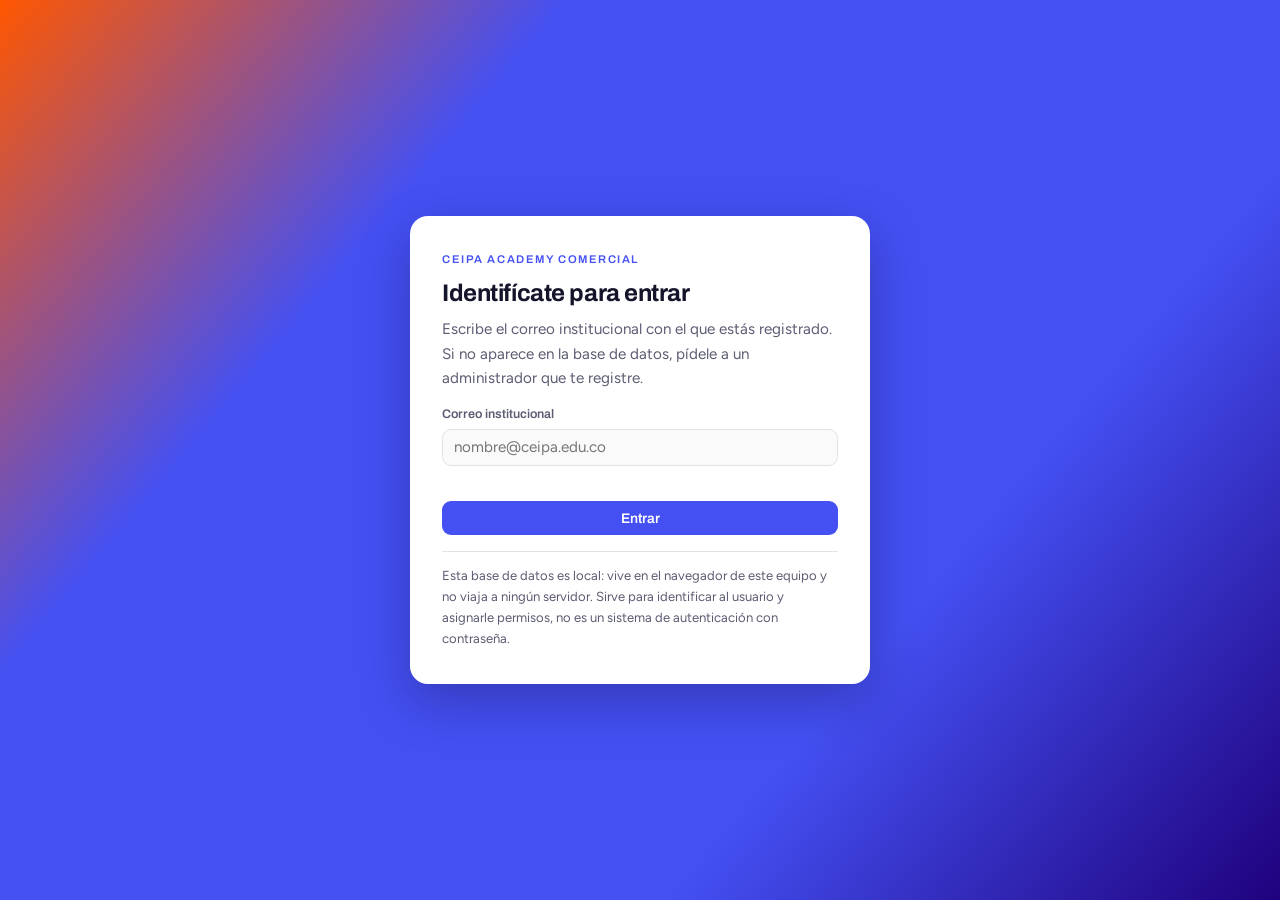
<file: index.html>
<!DOCTYPE html>
<html lang="es">
<head>
<meta charset="utf-8">
<meta name="viewport" content="width=device-width, initial-scale=1, viewport-fit=cover">
<title>CEIPA Academy Comercial</title>
<link rel="preconnect" href="https://fonts.googleapis.com">
<link rel="preconnect" href="https://fonts.gstatic.com" crossorigin>
<link href="https://fonts.googleapis.com/css2?family=Archivo:wght@500;600;700&family=Figtree:wght@400;500;600;700&display=swap" rel="stylesheet">
<link rel="stylesheet" href="estilos.css">
</head>
<body>
<div class="scrim" id="scrim"></div>
<div class="shell">
  <aside class="side" id="side">
    <div class="brand">
      <svg class="shield" viewBox="0 0 34 40" aria-hidden="true"><path d="M2 2h30v22c0 8-9 13-15 14C11 37 2 32 2 24Z" fill="none" stroke="#fff" stroke-width="2"/><circle cx="17" cy="19" r="9" fill="none" stroke="#fff" stroke-width="1.5"/><path d="M8 10l18 18M26 10L8 28" stroke="#fff" stroke-width="1.5"/></svg>
      <div class="brand__t">CEIPA Academy Comercial</div>
      <div class="brand__s">Ruta de formación para asesores</div>
    </div>
    <div class="searchbox"><input id="q" type="search" placeholder="Buscar: precio, blended, objeción…" autocomplete="off"></div>
    <nav class="nav" id="nav"></nav>
    <div id="userchip"></div>
    <div class="sidefoot">
      <small>Avance en la ruta</small>
      <div class="prog"><i id="pb"></i></div>
      <small id="pt">0 de 0</small>
      <button class="ghost" id="theme">Contraste</button>
      <button class="ghost" id="reset">Reiniciar</button>
    </div>
  </aside>
  <main class="main">
    <div class="top">
      <button class="burger" id="burger" aria-label="Menú">☰</button>
      <span class="top__t" id="topt">Inicio</span>
      <button class="quick" data-go="machete">Machete</button>
    </div>
    <div id="app"></div>
  </main>
</div>
<script src="app.js"></script>
</body>
</html>
</file>
<file: estilos.css>
:root{
  /* Paleta institucional CEIPA — tomada de la Presentación Institucional 2026 */
  --azul:#4450F2; --indigo:#1F017D; --naranja:#FF5700; --turquesa:#00B9B1;
  --azul-soft:#E7E9FE; --indigo-soft:#EAE6F5; --naranja-soft:#FFEBE0; --turquesa-soft:#DCF5F4;
  --bg:#F2F2F2; --surface:#FFFFFF; --surface-2:#FAFAFA; --line:#E2E2E8;
  --ink:#14142B; --muted:#5C5C73;
  --ok:#0F8C62; --ok-soft:#DFF3EB; --alerta:#B25A00; --alerta-soft:#FFF0DF; --error:#C0244A; --error-soft:#FDE6EC;
  --r:9px; --r-lg:18px; --side:280px;
  /* Tintas que cambian con el tema: evitan texto negro sobre fondo oscuro */
  --on-accent:#FFFFFF;           /* texto sobre azul/naranja sólidos */
  --th-bg:#1F017D; --th-ink:#FFFFFF;   /* encabezados de tabla */
  --dt-ink:#1F017D;              /* etiquetas de ficha */
  --tip-ink:#047B76;             /* titulares turquesa sobre superficie */
  --turquesa-ink:#047B76;        /* texto turquesa sobre superficie */
  box-sizing:border-box;
  padding-top:env(safe-area-inset-top,0px); padding-bottom:env(safe-area-inset-bottom,0px);
}
@media (prefers-color-scheme: dark){
  :root:not([data-theme="light"]){
    --azul:#8B93FF; --indigo:#0E0A2E; --naranja:#FF7A38; --turquesa:#3FD6CE;
    --azul-soft:#1C1F4A; --indigo-soft:#191338; --naranja-soft:#3A1D0C; --turquesa-soft:#0C3330;
    --bg:#0B0B18; --surface:#14142B; --surface-2:#191932; --line:#2A2A48;
    --ink:#ECECF5; --muted:#9C9CB8;
    --ok:#4FC79B; --ok-soft:#0E2E24; --alerta:#E0A045; --alerta-soft:#33240D; --error:#F0788F; --error-soft:#39111F;
    --on-accent:#0B0B18;
    --th-bg:#1C1F4A; --th-ink:#AEB4FF;
    --dt-ink:#8B93FF;
    --tip-ink:#3FD6CE;
    --turquesa-ink:#3FD6CE;
  }
}
:root[data-theme="dark"]{
  --azul:#8B93FF; --indigo:#0E0A2E; --naranja:#FF7A38; --turquesa:#3FD6CE;
  --azul-soft:#1C1F4A; --indigo-soft:#191338; --naranja-soft:#3A1D0C; --turquesa-soft:#0C3330;
  --bg:#0B0B18; --surface:#14142B; --surface-2:#191932; --line:#2A2A48;
  --ink:#ECECF5; --muted:#9C9CB8;
  --ok:#4FC79B; --ok-soft:#0E2E24; --alerta:#E0A045; --alerta-soft:#33240D; --error:#F0788F; --error-soft:#39111F;
  --on-accent:#0B0B18;
  --th-bg:#1C1F4A; --th-ink:#AEB4FF;
  --dt-ink:#8B93FF;
  --tip-ink:#3FD6CE;
  --turquesa-ink:#3FD6CE;
}
*,*::before,*::after{box-sizing:border-box}
html{scroll-padding-top:env(safe-area-inset-top,0px);-webkit-text-size-adjust:100%}
body{margin:0;background:var(--bg);color:var(--ink);font-family:Figtree,-apple-system,"Segoe UI",sans-serif;font-size:16.5px;line-height:1.6}
h1,h2,h3,h4,h5{font-family:Archivo,Figtree,sans-serif;line-height:1.16;letter-spacing:-.018em;margin:0}
h1{font-size:clamp(1.85rem,4vw,2.7rem);font-weight:700;margin-bottom:.5rem}
h2{font-size:clamp(1.3rem,2.4vw,1.75rem);font-weight:700;margin:2.4rem 0 .8rem}
h3{font-size:1.1rem;font-weight:600;margin:1.7rem 0 .5rem}
h4{font-size:.97rem;font-weight:600;margin:1.2rem 0 .35rem}
h5{font-size:.85rem;font-weight:600;margin:.9rem 0 .3rem;color:var(--azul)}
p{margin:0 0 .9rem;max-width:74ch}
ul,ol{margin:0 0 .9rem;padding-left:1.15rem;max-width:74ch}
li{margin-bottom:.35rem}
a{color:var(--azul)}
em{color:var(--muted)}

/* Layout */
.shell{display:flex;min-height:100vh}
.side{width:var(--side);flex:0 0 var(--side);background:var(--indigo);color:#D9D9F5;position:sticky;top:0;height:100vh;
  overflow-y:auto;padding-bottom:calc(1.4rem + env(safe-area-inset-bottom,0px))}
.brand{padding:calc(1.3rem + env(safe-area-inset-top,0px)) 1.3rem 1rem;border-bottom:1px solid rgba(255,255,255,.12)}
.shield{width:34px;height:40px;display:block;margin-bottom:.6rem}
.brand__t{font-family:Archivo,sans-serif;font-weight:700;font-size:1.02rem;color:#fff;letter-spacing:-.01em}
.brand__s{font-size:.75rem;color:#9A96D9;margin-top:.15rem}
.searchbox{padding:.9rem 1.1rem}
.searchbox input{width:100%;background:rgba(255,255,255,.1);border:1px solid rgba(255,255,255,.18);color:#fff;
  border-radius:var(--r);padding:.55rem .7rem;font-family:Figtree,sans-serif;font-size:.88rem}
.searchbox input::placeholder{color:#8F8BCF}
.searchbox input:focus{outline:2px solid var(--azul);background:rgba(255,255,255,.14)}
.nav{padding-bottom:.6rem}
.nav__g{font-family:Archivo,sans-serif;font-size:.67rem;letter-spacing:.14em;color:#7F7BC4;padding:.95rem 1.3rem .3rem;text-transform:uppercase}
.nav__i{display:flex;gap:.55rem;align-items:center;width:100%;text-align:left;background:none;border:0;color:#CFCDF0;
  font-family:Figtree,sans-serif;font-size:.89rem;padding:.5rem 1.3rem;cursor:pointer;border-left:3px solid transparent}
.nav__i:hover{background:rgba(255,255,255,.07);color:#fff}
.nav__i[aria-current="true"]{background:rgba(68,80,242,.35);color:#fff;border-left-color:var(--turquesa);font-weight:600}
.nav__i .dot{width:6px;height:6px;border-radius:99px;background:transparent;flex:0 0 6px}
.nav__i.done .dot{background:var(--turquesa)}
.sidefoot{padding:.9rem 1.3rem 0;border-top:1px solid rgba(255,255,255,.12);margin-top:.5rem}
.prog{height:4px;background:rgba(255,255,255,.15);border-radius:99px;overflow:hidden;margin:.45rem 0 .35rem}
.prog i{display:block;height:100%;background:var(--turquesa);width:0;transition:width .35s}
.sidefoot small{font-size:.74rem;color:#9A96D9;display:block}
.ghost{background:none;border:1px solid rgba(255,255,255,.25);color:#CFCDF0;font-family:Figtree,sans-serif;font-size:.75rem;
  padding:.3rem .55rem;border-radius:var(--r);cursor:pointer;margin:.55rem .35rem 0 0}
.ghost:hover{background:rgba(255,255,255,.1);color:#fff}
.main{flex:1;min-width:0}
.top{display:none}
.view{max-width:900px;margin:0 auto;padding:2.4rem 1.7rem 5rem}

/* Hero */
.hero{margin:-2.4rem -1.7rem 2.2rem;padding:3rem 1.7rem 2.4rem;color:#fff;position:relative;overflow:hidden;
  background:linear-gradient(118deg,var(--naranja) 0%,#4450F2 26%,#4450F2 74%,#1F017D 100%)}
.hero h1{color:#fff;max-width:19ch}
.hero p{color:#E4E4FA;max-width:58ch}
.hero__q{border-left:3px solid var(--turquesa);padding-left:1rem;margin-top:1.4rem;font-size:1.08rem;font-style:italic;color:#F0F0FF;max-width:56ch}
.hero__m{font-size:.76rem;color:#C9C7F0;margin-top:1.6rem;line-height:1.7}

/* Bloques */
.lead{font-size:1.06rem;color:var(--muted);max-width:68ch}
.kicker{font-family:Archivo,sans-serif;font-size:.74rem;letter-spacing:.1em;color:var(--azul);font-weight:600;text-transform:uppercase}
.card{background:var(--surface);border:1px solid var(--line);border-radius:var(--r-lg);padding:1.2rem 1.3rem;margin:1.1rem 0}
.ficha{background:var(--azul-soft);border-radius:var(--r-lg);padding:1.15rem 1.3rem;margin:1.3rem 0}
.ficha dl{display:grid;grid-template-columns:165px 1fr;gap:.5rem 1rem;margin:0}
.ficha dt{font-family:Archivo,sans-serif;font-size:.79rem;color:var(--dt-ink);font-weight:600;padding-top:.12rem}
.ficha dd{margin:0}
.grid2{display:grid;grid-template-columns:1fr 1fr;gap:1rem;margin:1rem 0}

/* Notas */
.note{border-radius:var(--r-lg);padding:.95rem 1.1rem;margin:1.1rem 0;border-left:4px solid;max-width:76ch}
.note p:last-child,.note ul:last-child,.note ol:last-child,.note .tw:last-child{margin-bottom:0}
.note__t{font-family:Archivo,sans-serif;font-size:.8rem;font-weight:600;margin-bottom:.3rem;display:block}
.note--key{background:var(--azul-soft);border-color:var(--azul)} .note--key .note__t{color:var(--azul)}
.note--alert{background:var(--alerta-soft);border-color:var(--alerta)} .note--alert .note__t{color:var(--alerta)}
.note--error{background:var(--error-soft);border-color:var(--error)} .note--error .note__t{color:var(--error)}
.note--do{background:var(--ok-soft);border-color:var(--ok)} .note--do .note__t{color:var(--ok)}
.note--tip{background:var(--turquesa-soft);border-color:var(--turquesa)} .note--tip .note__t{color:var(--tip-ink)}

/* Diálogos */
.dialog{margin:1.1rem 0;max-width:76ch}
.turn{display:flex;gap:.7rem;margin-bottom:.6rem;align-items:flex-start}
.turn__w{font-family:Archivo,sans-serif;font-size:.65rem;font-weight:600;letter-spacing:.05em;flex:0 0 72px;padding-top:.5rem;text-align:right;color:var(--muted)}
.turn__s{flex:1;border-radius:5px 16px 16px 16px;padding:.55rem .85rem;border:1px solid}
.turn.p .turn__s{background:var(--naranja-soft);border-color:color-mix(in srgb,var(--naranja) 30%,transparent)}
.turn.p .turn__w{color:var(--naranja)}
.turn.a .turn__s{background:var(--azul-soft);border-color:color-mix(in srgb,var(--azul) 30%,transparent)}
.turn.a .turn__w{color:var(--azul)}
.turn__n{font-size:.86rem;color:var(--muted);margin-top:.3rem;font-style:italic}

/* Tablas */
.tw{overflow-x:auto;margin:1.1rem 0;border:1px solid var(--line);border-radius:var(--r-lg)}
table{border-collapse:collapse;width:100%;min-width:460px;font-size:.92rem}
th,td{text-align:left;padding:.5rem .65rem;border-bottom:1px solid var(--line);vertical-align:top}
th{font-family:Archivo,sans-serif;font-size:.76rem;font-weight:600;color:var(--th-ink);background:var(--th-bg)}
/* Esquinas redondeadas en tablas */
thead th:first-child{border-top-left-radius:calc(var(--r-lg) - 1px)}
thead th:last-child{border-top-right-radius:calc(var(--r-lg) - 1px)}
tbody tr:last-child td:first-child{border-bottom-left-radius:calc(var(--r-lg) - 1px)}
tbody tr:last-child td:last-child{border-bottom-right-radius:calc(var(--r-lg) - 1px)}
.cap__b table tbody tr:first-child td:first-child{border-top-left-radius:var(--r)}
.cap__b table tbody tr:first-child td:last-child{border-top-right-radius:var(--r)}
tbody tr:nth-child(even){background:var(--surface-2)}
tbody tr:last-child td{border-bottom:0}
td .money{font-variant-numeric:tabular-nums;white-space:nowrap}

/* Acordeón */
.acc{border:1px solid var(--line);border-radius:var(--r-lg);margin:.55rem 0;background:var(--surface);overflow:hidden}
.acc__h{width:100%;text-align:left;background:none;border:0;padding:.9rem 1.05rem;cursor:pointer;font-family:Archivo,sans-serif;
  font-size:.96rem;font-weight:600;color:var(--ink);display:flex;justify-content:space-between;gap:1rem;align-items:center}
.acc__h:hover{background:var(--surface-2)}
.acc__h .s{color:var(--azul);font-size:1.25rem;line-height:1;transition:transform .2s}
.acc.open .acc__h .s{transform:rotate(45deg)}
.acc__b{padding:0 1.05rem 1.05rem;display:none}
.acc.open .acc__b{display:block;padding-top:.2rem;border-top:1px solid var(--line);margin-top:0;padding-top:.9rem}

/* Tabs */
.tabs{margin:1.1rem 0}
.tabs__bar{display:flex;flex-wrap:wrap;gap:.3rem;border-bottom:2px solid var(--line);margin-bottom:.9rem}
.tabs__b{background:none;border:0;border-bottom:2px solid transparent;margin-bottom:-2px;font-family:Archivo,sans-serif;
  font-size:.86rem;padding:.45rem .75rem;cursor:pointer;color:var(--muted)}
.tabs__b:hover{color:var(--ink)}
.tabs__b[aria-selected="true"]{color:var(--azul);border-bottom-color:var(--azul);font-weight:600}
.tabs__p[hidden]{display:none}

/* Quiz */
.quiz{background:var(--surface);border:1px solid var(--line);border-left:3px solid var(--azul);border-radius:var(--r-lg);padding:1.1rem 1.2rem;margin:1rem 0}
.quiz__q{font-family:Archivo,sans-serif;font-weight:600;font-size:.98rem;margin-bottom:.75rem}
.quiz__o{display:flex;flex-direction:column;gap:.4rem}
.opt{text-align:left;background:var(--surface-2);border:1px solid var(--line);border-radius:var(--r);padding:.55rem .8rem;
  cursor:pointer;font-family:inherit;font-size:.93rem;color:var(--ink);line-height:1.45}
.opt:hover:not(:disabled){border-color:var(--azul);background:var(--azul-soft)}
.opt:disabled{cursor:default}
.opt.right{background:var(--ok-soft);border-color:var(--ok);font-weight:600}
.opt.wrong{background:var(--error-soft);border-color:var(--error)}
.fb{margin-top:.7rem;font-size:.92rem;padding:.65rem .85rem;border-radius:var(--r);display:none;border-left:3px solid}
.fb.show{display:block}
.fb.ok{background:var(--ok-soft);border-color:var(--ok)}
.fb.no{background:var(--error-soft);border-color:var(--error)}
.fb b{font-family:Archivo,sans-serif}

/* Casos */
.case{border:1px solid var(--line);border-radius:var(--r-lg);margin:1.2rem 0;background:var(--surface);overflow:hidden}
.case[hidden]{display:none}
.case__t{background:var(--surface-2);padding:.95rem 1.2rem;border-bottom:1px solid var(--line);display:flex;justify-content:space-between;gap:.8rem;flex-wrap:wrap;align-items:center}
.case__id{font-family:Archivo,sans-serif;font-size:.72rem;letter-spacing:.07em;color:var(--muted)}
.badges{display:flex;gap:.35rem;flex-wrap:wrap}
.bdg{font-family:Archivo,sans-serif;font-size:.68rem;font-weight:600;padding:.2rem .5rem;border-radius:99px;letter-spacing:.02em}
.bdg.cat{background:var(--azul-soft);color:var(--azul)}
.bdg.d1{background:var(--ok-soft);color:var(--ok)}
.bdg.d2{background:var(--alerta-soft);color:var(--alerta)}
.bdg.d3{background:var(--error-soft);color:var(--error)}
.case__b{padding:1.1rem 1.2rem}
.case__ctx{font-size:.92rem;color:var(--muted);margin-bottom:.7rem}
.case__say{background:var(--naranja-soft);border-left:3px solid var(--naranja);padding:.6rem .85rem;border-radius:0 var(--r) var(--r) 0;margin-bottom:.8rem}
.case__reto{font-family:Archivo,sans-serif;font-weight:600;font-size:.94rem;margin-bottom:.6rem}
.reveal{display:none;margin-top:.9rem;border-top:1px dashed var(--line);padding-top:.85rem}
.reveal.show{display:block}

/* Machete */
.mach{display:grid;grid-template-columns:repeat(auto-fill,minmax(250px,1fr));gap:.8rem;margin-top:1rem}
.pcard{background:var(--surface);border:1px solid var(--line);border-radius:var(--r-lg);padding:1rem 1.1rem;cursor:pointer;text-align:left}
.pcard[hidden]{display:none}
.pcard:hover{border-color:var(--azul);box-shadow:0 2px 12px rgba(68,80,242,.12)}
.pcard__n{font-family:Archivo,sans-serif;font-size:.68rem;letter-spacing:.09em;color:var(--turquesa-ink);font-weight:600}
.pcard__t{font-family:Archivo,sans-serif;font-size:1rem;font-weight:600;margin:.15rem 0 .35rem}
.pcard__d{font-size:.87rem;color:var(--muted);margin:0}

/* Chips / filtros */
.filters{display:flex;flex-wrap:wrap;gap:.35rem;margin:1rem 0 1.2rem}
.chip{font-family:Figtree,sans-serif;font-size:.81rem;padding:.33rem .7rem;border-radius:99px;border:1px solid var(--line);
  background:var(--surface);color:var(--muted);cursor:pointer}
.chip:hover{border-color:var(--azul);color:var(--azul)}
.chip[aria-pressed="true"]{background:var(--azul);border-color:var(--azul);color:var(--on-accent);font-weight:600}
.caps{display:grid;grid-template-columns:repeat(auto-fill,minmax(270px,1fr));gap:.8rem}
.cap{background:var(--surface);border:1px solid var(--line);border-radius:var(--r-lg);padding:.95rem 1.05rem}
.cap[hidden]{display:none}
.cap__n{font-family:Archivo,sans-serif;font-size:.67rem;letter-spacing:.09em;color:var(--azul)}
.cap__t{font-family:Archivo,sans-serif;font-size:.97rem;font-weight:600;margin:.15rem 0 .5rem}
.cap__b{font-size:.9rem}
.cap__b p{margin-bottom:.45rem} .cap__b table{min-width:0;font-size:.85rem} .cap__b ul{padding-left:1rem}

/* Botones */
.btn{font-family:Archivo,sans-serif;font-size:.87rem;font-weight:600;background:var(--azul);color:var(--on-accent);border:0;
  border-radius:var(--r);padding:.6rem 1.1rem;cursor:pointer}
.btn:hover{background:var(--indigo);color:#fff}
.btn--o{background:none;border:1px solid var(--line);color:var(--ink)}
.btn--o:hover{background:var(--surface-2);border-color:var(--azul);color:var(--azul)}
.btn--n{background:var(--naranja);color:var(--on-accent)} .btn--n:hover{background:#D84800;color:#fff}
.btn:disabled{opacity:.45;cursor:not-allowed}
.btnrow{display:flex;gap:.5rem;flex-wrap:wrap;margin:1.2rem 0}
.foot{display:flex;justify-content:space-between;gap:.7rem;margin-top:2.6rem;padding-top:1.2rem;border-top:1px solid var(--line);flex-wrap:wrap}

/* Score */
.score{background:var(--indigo);color:#EDEDFF;border-radius:var(--r-lg);padding:1.5rem;margin:1.2rem 0;display:none}
.score.show{display:block}
.score__n{font-family:Archivo,sans-serif;font-size:2.8rem;font-weight:700;color:#fff;line-height:1}
.score__l{font-family:Archivo,sans-serif;font-size:1rem;color:var(--turquesa);margin:.25rem 0 .7rem}
.score p{color:#CFCDF0;max-width:60ch}

/* Búsqueda */
.sr{background:var(--surface);border:1px solid var(--line);border-radius:var(--r-lg);padding:.85rem 1rem;margin-bottom:.6rem;cursor:pointer;text-align:left;width:100%}
.sr:hover{border-color:var(--azul)}
.sr__s{font-family:Archivo,sans-serif;font-size:.68rem;letter-spacing:.08em;color:var(--turquesa-ink);font-weight:600}
.sr__t{font-family:Archivo,sans-serif;font-weight:600;font-size:.97rem;margin:.1rem 0 .2rem}
.sr__x{font-size:.87rem;color:var(--muted);margin:0}
mark{background:var(--turquesa-soft);color:inherit;padding:0 .12em;border-radius:4px}

:focus-visible{outline:2px solid var(--azul);outline-offset:2px;border-radius:6px}
@media (prefers-reduced-motion:reduce){*{transition:none!important}}

@media (max-width:920px){
  .shell{display:block}
  .side{position:fixed;inset:0 auto 0 0;z-index:40;transform:translateX(-100%);transition:transform .2s;height:100dvh}
  .side.open{transform:none}
  .top{display:flex;align-items:center;gap:.6rem;position:sticky;top:0;z-index:30;background:var(--indigo);color:#fff;
    padding:.6rem .8rem;padding-top:calc(.6rem + env(safe-area-inset-top,0px))}
  .top__t{font-family:Archivo,sans-serif;font-size:.9rem;font-weight:600;flex:1;overflow:hidden;text-overflow:ellipsis;white-space:nowrap}
  .burger,.quick{background:none;border:1px solid rgba(255,255,255,.28);color:#fff;border-radius:var(--r);font-size:1rem;
    line-height:1;padding:.3rem .5rem;cursor:pointer;font-family:Archivo,sans-serif}
  .quick{font-size:.76rem;background:var(--naranja);border-color:var(--naranja)}
  .scrim{position:fixed;inset:0;background:rgba(0,0,0,.45);z-index:35;display:none}
  .scrim.open{display:block}
  .view{padding:1.5rem 1rem 4rem}
  .hero{margin:-1.5rem -1rem 1.6rem;padding:2.2rem 1rem 1.9rem}
  .grid2{grid-template-columns:1fr}
  .ficha dl{grid-template-columns:1fr;gap:.1rem .5rem}
  .ficha dd{margin-bottom:.55rem}
  .turn__w{flex-basis:52px;font-size:.6rem}
  body{font-size:16px}
}

/* ===== Acceso, usuarios, tests, banco y novedades ===== */
.side.hide{display:none}
.gate{min-height:100vh;display:flex;align-items:center;justify-content:center;padding:2rem 1.1rem;
 background:linear-gradient(130deg,var(--naranja) 0%,#4450F2 28%,#4450F2 70%,var(--indigo) 100%)}
.gate__box{background:var(--surface);border-radius:var(--r-lg);padding:2.2rem 2rem;max-width:460px;width:100%;
 box-shadow:0 18px 50px rgba(15,10,60,.3)}
.gate__brand{font-family:Archivo,sans-serif;font-size:.7rem;letter-spacing:.14em;color:var(--azul);font-weight:600;margin-bottom:.7rem}
.gate__box h1{font-size:1.5rem;margin-bottom:.6rem}
.gate__p{color:var(--muted);font-size:.95rem}
.gate__err{color:var(--error);font-size:.88rem;min-height:1.2rem;margin:.2rem 0}
.gate__nota{font-size:.82rem;color:var(--muted);margin:1rem 0 0;border-top:1px solid var(--line);padding-top:.8rem}
.gate .btn{width:100%}
.fld{display:block;margin-bottom:.8rem}
.fld span{display:block;font-family:Archivo,sans-serif;font-size:.78rem;font-weight:600;color:var(--muted);margin-bottom:.25rem}
.fld input,.fld select,.fld textarea,.modal textarea{width:100%;background:var(--surface-2);border:1px solid var(--line);
 border-radius:var(--r);padding:.55rem .7rem;font-family:Figtree,sans-serif;font-size:.95rem;color:var(--ink)}
.fld input:focus,.fld select:focus,.fld textarea:focus{outline:2px solid var(--azul);border-color:var(--azul)}
.fld textarea{resize:vertical}
.form{background:var(--surface);border:1px solid var(--line);border-radius:var(--r-lg);padding:1.2rem 1.3rem;margin:1rem 0;max-width:640px}
.uchip{padding:.9rem 1.3rem;border-top:1px solid rgba(255,255,255,.12)}
.uchip__n{font-family:Archivo,sans-serif;font-size:.88rem;font-weight:600;color:#fff}
.uchip__r{font-size:.76rem;color:var(--turquesa);margin-bottom:.1rem}
.pill{display:inline-block;font-family:Archivo,sans-serif;font-size:.68rem;font-weight:600;padding:.12rem .45rem;
 border-radius:99px;background:var(--azul-soft);color:var(--azul)}
.pill--a{background:var(--naranja-soft);color:var(--naranja)}
.pill--v{background:var(--ok-soft);color:var(--ok)}
.acts{white-space:nowrap}
.mini{font-family:Figtree,sans-serif;font-size:.78rem;border:1px solid var(--line);background:var(--surface);
 color:var(--ink);border-radius:var(--r);padding:.22rem .5rem;cursor:pointer;margin:.1rem .15rem .1rem 0}
.mini:hover{border-color:var(--azul);color:var(--azul)}
.mini--d:hover{border-color:var(--error);color:var(--error)}
.mini--n{background:var(--naranja);border-color:var(--naranja);color:var(--on-accent)}
.mini--n:hover{background:#D84800;color:#fff}
.mini-nota{font-size:.72rem;color:var(--muted)}
.opt.sel{border-color:var(--azul);background:var(--azul-soft);font-weight:600}
.bq{border:1px solid var(--line);border-radius:var(--r-lg);padding:.9rem 1.05rem;margin:.6rem 0;background:var(--surface)}
.bq__h{display:flex;gap:.6rem;align-items:flex-start}
.bq__n{font-family:Archivo,sans-serif;font-size:.75rem;color:var(--th-ink);background:var(--th-bg);border-radius:99px;
 min-width:1.4rem;height:1.4rem;display:inline-flex;align-items:center;justify-content:center;flex:0 0 auto}
.bq__q{flex:1;margin:0;font-weight:600;font-size:.95rem}
.bq__o{list-style:none;padding:0;margin:.5rem 0 .4rem 2rem;font-size:.9rem}
.bq__o li{padding:.2rem .45rem;border-left:2px solid var(--line);border-radius:0 var(--r) var(--r) 0;margin-bottom:.15rem}
.bq__o li.ok{border-color:var(--ok);background:var(--ok-soft)}
.bq__e{margin:0 0 0 2rem;font-size:.87rem;color:var(--muted)}
.modal{position:fixed;inset:0;z-index:60;background:rgba(10,8,40,.55);display:flex;align-items:center;justify-content:center;padding:1.2rem}
.modal__box{background:var(--surface);border-radius:var(--r-lg);padding:1.5rem;max-width:620px;width:100%;max-height:88vh;overflow:auto}
.modal__box h3{margin-bottom:.4rem}
.modal__box h5{margin:.9rem 0 .25rem}
@media (max-width:920px){.side.hide{display:none}.gate{padding:1.2rem .9rem}.gate__box{padding:1.6rem 1.2rem}}

/* ===== Preguntas de enlace (match) ===== */
.match{display:grid;grid-template-columns:1fr 1fr;gap:.55rem;margin-top:.55rem}
.match__col{display:flex;flex-direction:column;gap:.4rem}
.match__cab{font-family:Archivo,sans-serif;font-size:.68rem;letter-spacing:.08em;color:var(--muted);text-transform:uppercase;margin-bottom:.1rem}
.match__hint{font-size:.85rem;color:var(--muted);margin:.1rem 0 .4rem}
.mitem{text-align:left;background:var(--surface-2);border:1px solid var(--line);border-radius:var(--r);
 padding:.5rem .65rem;cursor:pointer;font-family:inherit;font-size:.89rem;color:var(--ink);line-height:1.4;
 display:flex;gap:.45rem;align-items:flex-start;width:100%}
.mitem:hover:not(:disabled){border-color:var(--azul)}
.mitem:disabled{cursor:default}
.mitem.sel{border-color:var(--azul);background:var(--azul-soft);font-weight:600;box-shadow:0 0 0 2px color-mix(in srgb,var(--azul) 28%,transparent)}
.mitem.link{border-color:var(--azul);background:var(--azul-soft)}
.mitem.ok{border-color:var(--ok);background:var(--ok-soft)}
.mitem.bad{border-color:var(--error);background:var(--error-soft)}
.mitem__p{font-family:Archivo,sans-serif;font-size:.66rem;font-weight:700;min-width:1.15rem;height:1.15rem;border-radius:99px;
 display:inline-flex;align-items:center;justify-content:center;flex:0 0 auto;margin-top:.12rem;
 background:var(--azul);color:var(--on-accent)}
.mitem__p.v{background:transparent;color:transparent;border:1px dashed var(--line)}
.match__sol{font-size:.85rem;color:var(--muted);margin:.5rem 0 0;padding-left:.1rem}
.match__sol li{margin-bottom:.15rem}

/* ===== Intentos ===== */
.intentos{font-size:.82rem;color:var(--muted);margin-top:.35rem}
.intentos b{color:var(--ink)}
.agotado{opacity:.6}

/* ===== Cuestionario externo ===== */
.cuest{background:var(--surface);border:1px solid var(--line);border-radius:var(--r-lg);padding:1.3rem 1.4rem;margin:1.2rem 0}
.cuest__n{font-family:Archivo,sans-serif;font-size:.68rem;letter-spacing:.1em;color:var(--turquesa-ink);font-weight:600;text-transform:uppercase}
.cuest__t{font-family:Archivo,sans-serif;font-size:1.18rem;font-weight:700;margin:.2rem 0 .1rem}
.cuest__para{font-size:.85rem;color:var(--muted);margin-bottom:.9rem}
.cuest__cta{background:var(--azul-soft);border-radius:var(--r-lg);padding:.9rem 1.05rem;margin-top:1.1rem}
.cuest__cta p{margin:0 0 .7rem;font-size:.93rem}
.btn-ext{display:inline-flex;align-items:center;gap:.45rem;text-decoration:none}
@media (max-width:620px){.match{grid-template-columns:1fr;gap:.35rem}.match__col+.match__col{margin-top:.5rem}}
</file>
